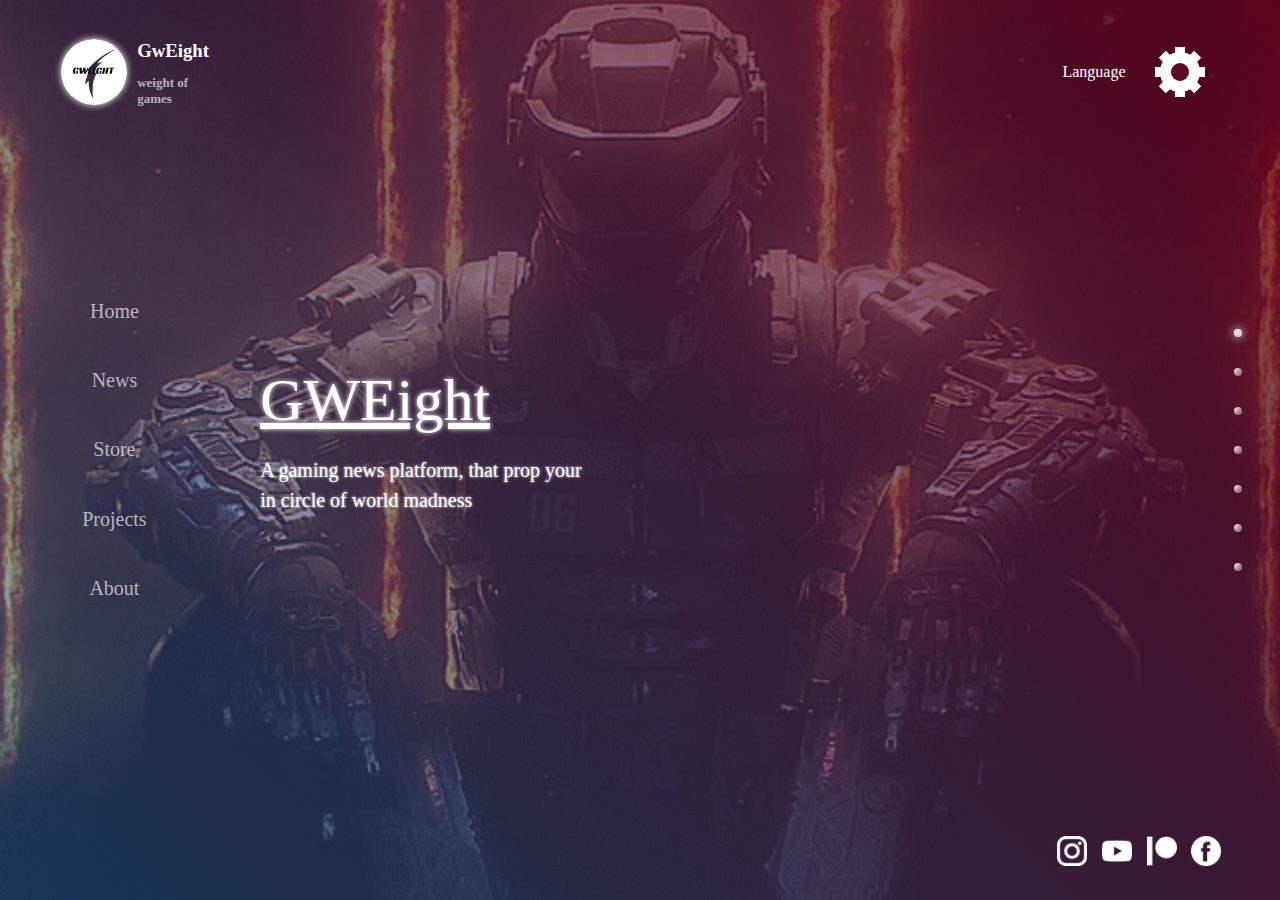
<file: index.html>
<!DOCTYPE html>
<html lang="en">
<head>
	<meta charset="UTF-8"><script data-ad-client="ca-pub-8497899512161049" async src="https://pagead2.googlesyndication.com/pagead/js/adsbygoogle.js"></script>
	<link rel="stylesheet" type="text/css" href="style/main.css">
  <link rel="stylesheet" media="only screen and (color)" type="text/css" href="style/popup.css">
  <link rel="stylesheet" media="only screen and (color)" type="text/css" href="style/newsPcOpener.css">
  <link rel="shortcut icon" href="/assets/logo2.png" type="image/png">
	<title>GWEight</title>
</head>
<body>
	<main id="main">
    <div class="bodyLengUl">
      <ul id="bodyLengUlMain">
        <li class="lengLi">English</li>
        <li class="lengLi">Espanol</li>
        <li class="lengLi">Русский</li>
        <li class="lengLi">Український</li>
      </ul>
    </div>
    <nav>
      <div class="nav-logo">
        <img src="./assets/logo.png" alt="">
        <h3>GwEight<p class="hTp">weight of games</p></h3>
      </div class="lengugeMenu">
      <div class="right-bar">
        <p class="language">Language</p>
        <div class="lengugeMenu">
          <div class="parent">
            <div class="gear" id='gear'>
              <div class="center"></div>
              <div class="tooth" id="tooth"></div>
              <div class="tooth"></div>
              <div class="tooth"></div>
              <div class="tooth"></div>
            </div>  
          </div>          
          <div class="box">
            <div class="btn not-active">
              <span></span>
              <span></span>
              <span></span>
            </div>
          </div>
          <div class="leng-ul">     
            <ul>
              <li>English</li>
              <li>Espanol</li>
              <li>Français</li>
              <li>Русский</li>
              <li>Український</li>
              <li>Deutsch</li>
            </ul>
          </div>
        </div>
      </div>
    </nav>
    <Article>
      <section>
      <section-bar>
        <li>
          <a href="index.html" class="hrefsBar">Home</a>
          <a href="news.html" class="hrefsBar">News</a>
          <a href="store.html" class="hrefsBar">Store</a>
          <a href="projects.html" class="hrefsBar">Projects</a>
          <a href="about.html" class="hrefsBar">About</a>
        </li>
      </section-bar>
      <section-text>
        <p class="gweight-main-blank">
          GWEight
        </p>
        <p class="gweight-post-blank">
          A gaming news platform, that prop your in circle of world madness
        </p>
      </section-text>
      </section>
    </Article>
    <aside>
      <div class="aside-box" id="aside-box">
        <div class="content-view">
          <div class="img">
            <img class="FirstNews" src="assets/logo.png" alt="">
            </div>`;
        </div>
        <div class="radio-bar" id="radio-bar">
        </div>
      </div>
    </aside>
    <footer>
      <ul class="footMenu">
        <a href="https://www.instagram.com/gw.eight/" class="insta socialFooter" target="_blank"></a>
        <a href="https://www.youtube.com/channel/UCpqnFoPnZu3-gDK2ttUUkTw" class="youtube socialFooter" target="_blank"></a>
        <a href="https://www.patreon.com/GWEight" class="patreon socialFooter" target="_blank"></a>
        <a href="https://www.facebook.com/GWEight-423756658478221" class="facebook socialFooter" target="_blank"></a>
      </ul>
    </footer>
  </main>
  <script type="text/javascript" src="js/lengugeMenu.js"></script>
  <script type="text/javascript" src="js/news.js"></script>
</body>
</html>
</file>
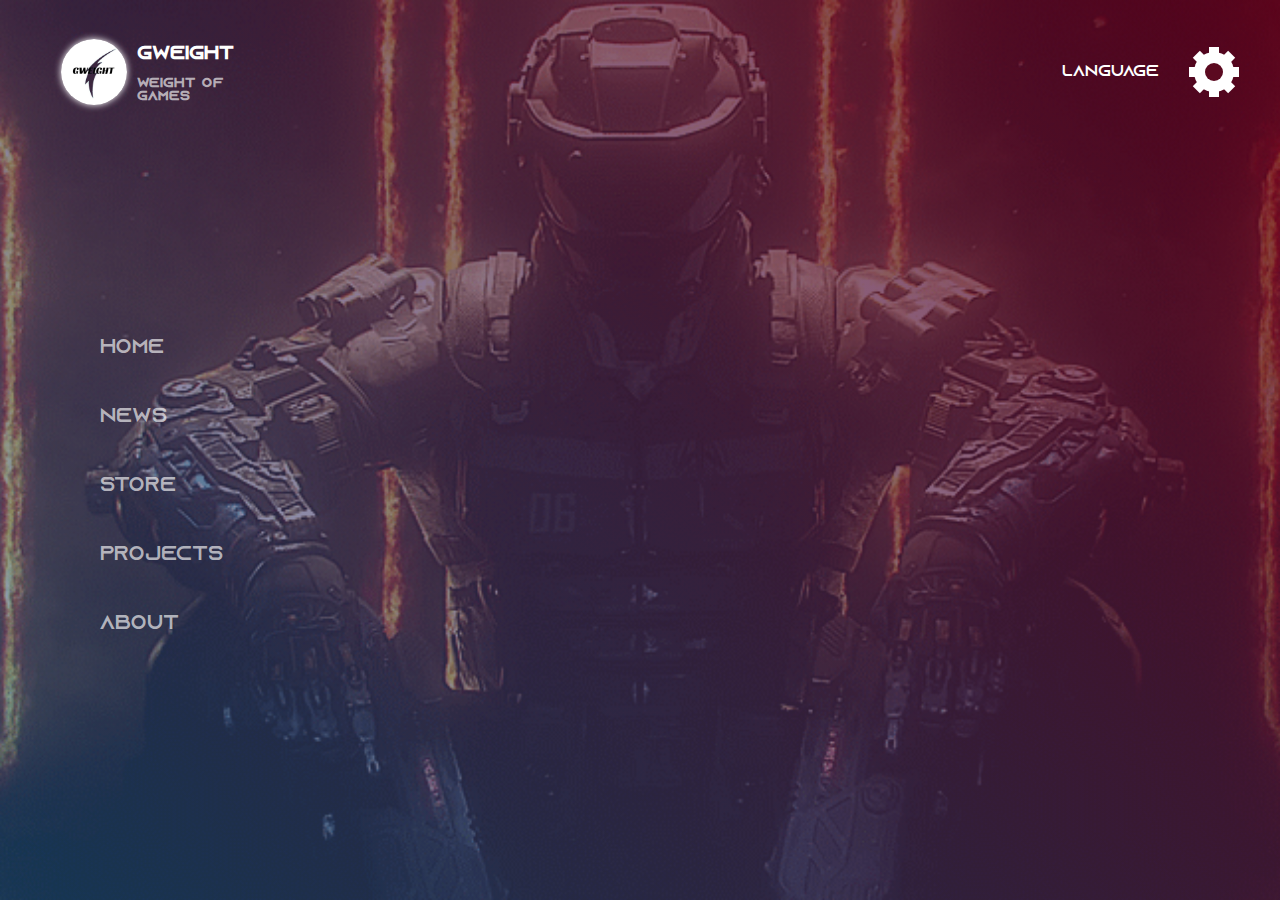
<file: about.html>
<!DOCTYPE html>
<html lang="en">
<head>
	<meta charset="UTF-8">
	<link rel="stylesheet" type="text/css" href="style/main.css">
	<link rel="stylesheet" media="only screen and (color)" type="text/css" href="style/popup.css">
  <link rel="stylesheet" media="only screen and (color)" type="text/css" href="style/newsPcOpener.css">
  <link rel="shortcut icon" href="/assets/logo2.png" type="image/png">
	<title>GWEight</title>
</head>
<body>
    <main id="main" class="mainNews" style="overflow: scroll;">
        <div class="bodyLengUl">
            <ul id="bodyLengUlMain">
              <li class="lengLi">English</li>
              <li class="lengLi">Espanol</li>
              <li class="lengLi">Русский</li>
              <li class="lengLi">Український</li>
            </ul>
          </div>
          <nav>
            <div class="nav-logo">
              <img src="./assets/logo.png" alt="">
              <h3>GwEight<p class="hTp">weight of games</p></h3>
            </div class="lengugeMenu">
            <div class="right-bar">
              <p class="language">Language</p>
              <div class="lengugeMenu">
                <div class="parent">
                  <div class="gear" id='gear'>
                    <div class="center"></div>
                    <div class="tooth" id="tooth"></div>
                    <div class="tooth"></div>
                    <div class="tooth"></div>
                    <div class="tooth"></div>
                  </div>  
                </div>          
                <div class="box">
                  <div class="btn not-active">
                    <span></span>
                    <span></span>
                    <span></span>
                  </div>
                </div>
              </div>
            </div>
          </nav>
          <Article id="article">
            <section>
              <section-bar>
                <li>
                  <a href="index.html" class="hrefsBar">Home</a>
                  <a href="news.html" class="hrefsBar">News</a>
                  <a href="store.html" class="hrefsBar">Store</a>
                  <a href="projects.html" class="hrefsBar">Projects</a>
                  <a href="about.html" class="hrefsBar">About</a>
                </li>
              </section-bar>
              </section>
            </Article>
            <aside id="aside">
              <div id="projectsBoxes" class="News">
              </div>
            </aside>
      </main>
      <script type="text/javascript" src="js/main.js"></script>
      <script type="text/javascript" src="js/lengugeMenu.js"></script>
  </body>
  </html>
</file>
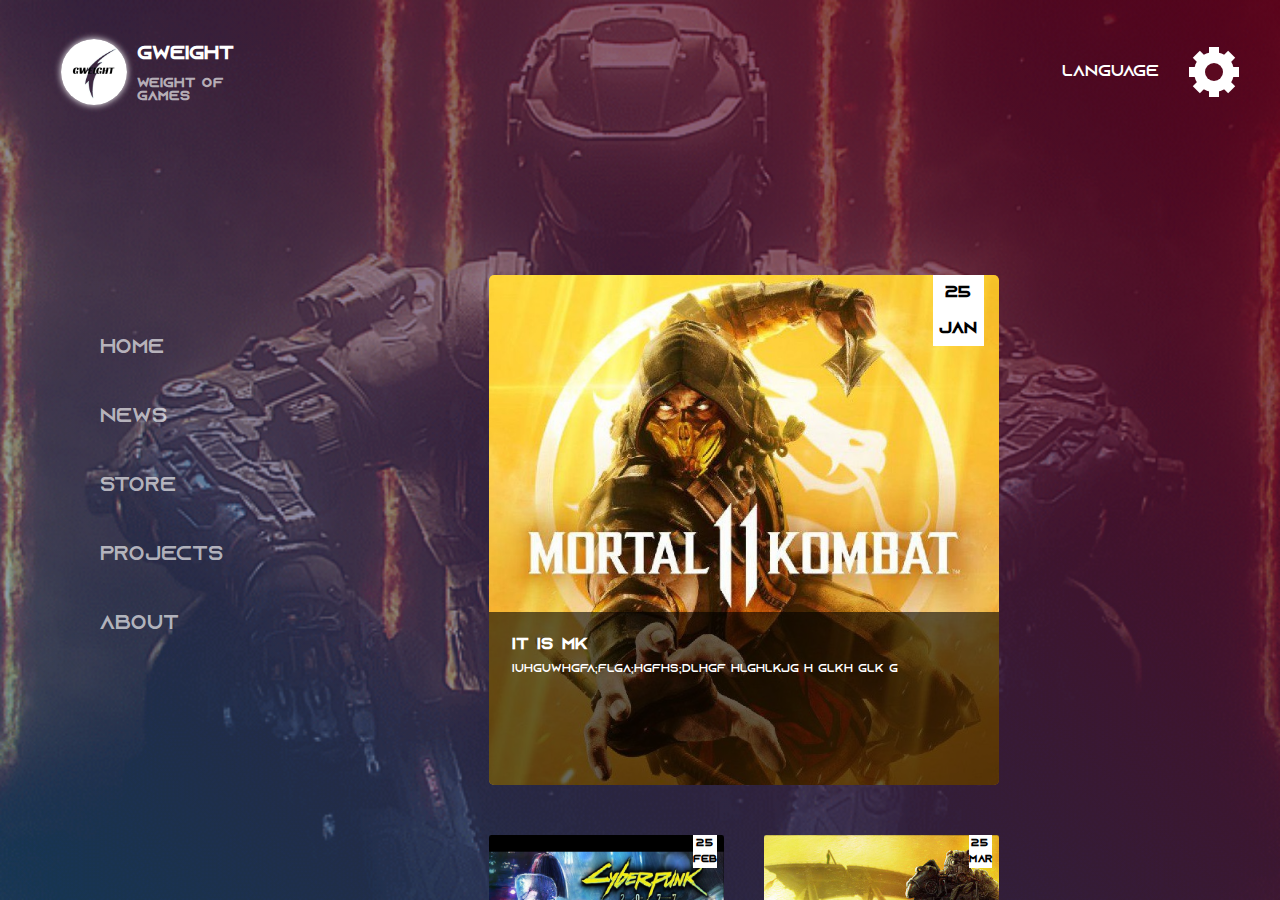
<file: news.html>
<!DOCTYPE html>
<html lang="en">
<head>
	<meta charset="UTF-8">
	<link rel="stylesheet" type="text/css" href="style/main.css">
	<link rel="stylesheet" media="only screen and (color)" type="text/css" href="style/popup.css">
	<link rel="stylesheet" media="only screen and (color)" type="text/css" href="style/newsPcOpener.css">
	<link rel="stylesheet" media="only screen and (color)" type="text/css" href="style/newsMaker.css">
  <link rel="shortcut icon" href="/assets/logo2.png" type="image/png">
	<title>GWEight</title>
</head>
<body>
    <main id="main" class="mainNews" style="overflow: scroll;">
        <div class="bodyLengUl">
            <ul id="bodyLengUlMain">
              <li class="lengLi">English</li>
              <li class="lengLi">Espanol</li>
              <li class="lengLi">Русский</li>
              <li class="lengLi">Український</li>
            </ul>
          </div>
          <nav>
            <div class="nav-logo">
              <img src="./assets/logo.png" alt="">
              <h3>GwEight<p class="hTp">weight of games</p></h3>
            </div class="lengugeMenu">
            <div class="right-bar">
              <p class="language">Language</p>
              <div class="lengugeMenu">
                <div class="parent">
                  <div class="gear" id='gear'>
                    <div class="center"></div>
                    <div class="tooth" id="tooth"></div>
                    <div class="tooth"></div>
                    <div class="tooth"></div>
                    <div class="tooth"></div>
                  </div>  
                </div>          
                <div class="box">
                  <div class="btn not-active">
                    <span></span>
                    <span></span>
                    <span></span>
                  </div>
                </div>
              </div>
            </div>
          </nav>
          <Article id="article">
            <section>
              <section-bar>
                <li>
                  <a href="index.html" class="hrefsBar">Home</a>
                  <a href="news.html" class="hrefsBar">News</a>
                  <a href="store.html" class="hrefsBar">Store</a>
                  <a href="projects.html" class="hrefsBar">Projects</a>
                  <a href="about.html" class="hrefsBar">About</a>
                </li>
              </section-bar>
              </section>
          </Article>
          <aside id="aside">
            <div id="projectsBoxes" class="News">
              
              <div class="bigBlock" id="news-1">
                <div class="blockDate">
                  <p>25</p>
                  <p class="blockDateMonth">Jan</p>
                </div>
                <div class="blockText">
                  <h4>It is MK</h4>
                  <p>iuhguwhgfa;flga;hgfhs;dlhgf hlghlkjg h glkh glk g</p>
                </div>
              </div>
              <div class="mostWhidthBlocksContainer">
                <div class="smallBlocksContainer">
                  <div class="secondSmallBlock" id="news-2">
                    <div class="blockDate blockDateMini">
                      <p>25</p>
                      <p class="blockDateMonth">Feb</p>
                    </div>
                    <div class="blockText">
                      <h4>It is MK</h4>
                      <p>iuhguwhgfa;flga;hgfhs;dlhgf hlghlkjg h glkh glk g</p>
                    </div>
                  </div>
                  <div class="thirdSmallBlock" id="news-3">
                    <div class="blockDate blockDateMini">
                      <p>25</p>
                      <p class="blockDateMonth">Mar</p>
                    </div>
                    <div class="blockText">
                      <h4>It is MK</h4>
                      <p>iuhguwhgfa;flga;hgfhs;dlhgf hlghlkjg h glkh glk g</p>
                    </div>
                  </div>
                </div>
                <div class="fourthMidleBlock" id="news-4">
                  <div class="blockDate">
                    <p>25</p>
                    <p class="blockDateMonth">Apr</p>
                  </div>
                  <div class="blockText fourthMidleBlockblockText">
                    <h4>It is MK</h4>
                    <p>iuhguwhgfa;flga;hgfhs;dlhgf hlghlkjg h glkh glk g</p>
                  </div>
                </div>
              </div>

              <div class="mostWhidthBlocksContainer">
                <div class="smallBlocksContainer">
                  <div class="secondSmallBlock"  id="news-5">
                    <div class="blockDate blockDateMini">
                      <p>25</p>
                      <p class="blockDateMonth">Apr</p>
                    </div>
                    <div class="blockText">
                      <h4>It is MK</h4>
                      <p>iuhguwhgfa;flga;hgfhs;dlhgf hlghlkjg h glkh glk g</p>
                    </div>
                  </div>
                  <div class="thirdSmallBlock"  id="news-6">
                    <div class="blockDate blockDateMini">
                      <p>25</p>
                      <p class="blockDateMonth">May</p>
                    </div>
                    <div class="blockText">
                      <h4>It is MK</h4>
                      <p>iuhguwhgfa;flga;hgfhs;dlhgf hlghlkjg h glkh glk g</p>
                    </div>
                  </div>
                </div>
                <div class="fourthMidleBlock"  id="news-7">
                  <div class="blockDate">
                    <p>25</p>
                    <p class="blockDateMonth">June</p>
                  </div>
                  <div class="blockText fourthMidleBlockblockText">
                    <h4>It is MK</h4>
                    <p>iuhguwhgfa;flga;hgfhs;dlhgf hlghlkjg h glkh glk g</p>
                  </div>
                </div>
              </div>
              <div class="bigBlock"  id="news-8">
                <div class="blockDate">
                  <p>25</p>
                  <p class="blockDateMonth">July</p>
                </div>
                <div class="blockText">
                  <h4>It is MK</h4>
                  <p>iuhguwhgfa;flga;hgfhs;dlhgf hlghlkjg h glkh glk g</p>
                </div>
              </div>
               <div style="height: 3%; width: 100%;"></div>

            </div>
          </aside>
    </main>
    <script type="text/javascript" src="js/main.js"></script>
    <script type="text/javascript" src="js/lengugeMenu.js"></script>
</body>
</html>
</file>
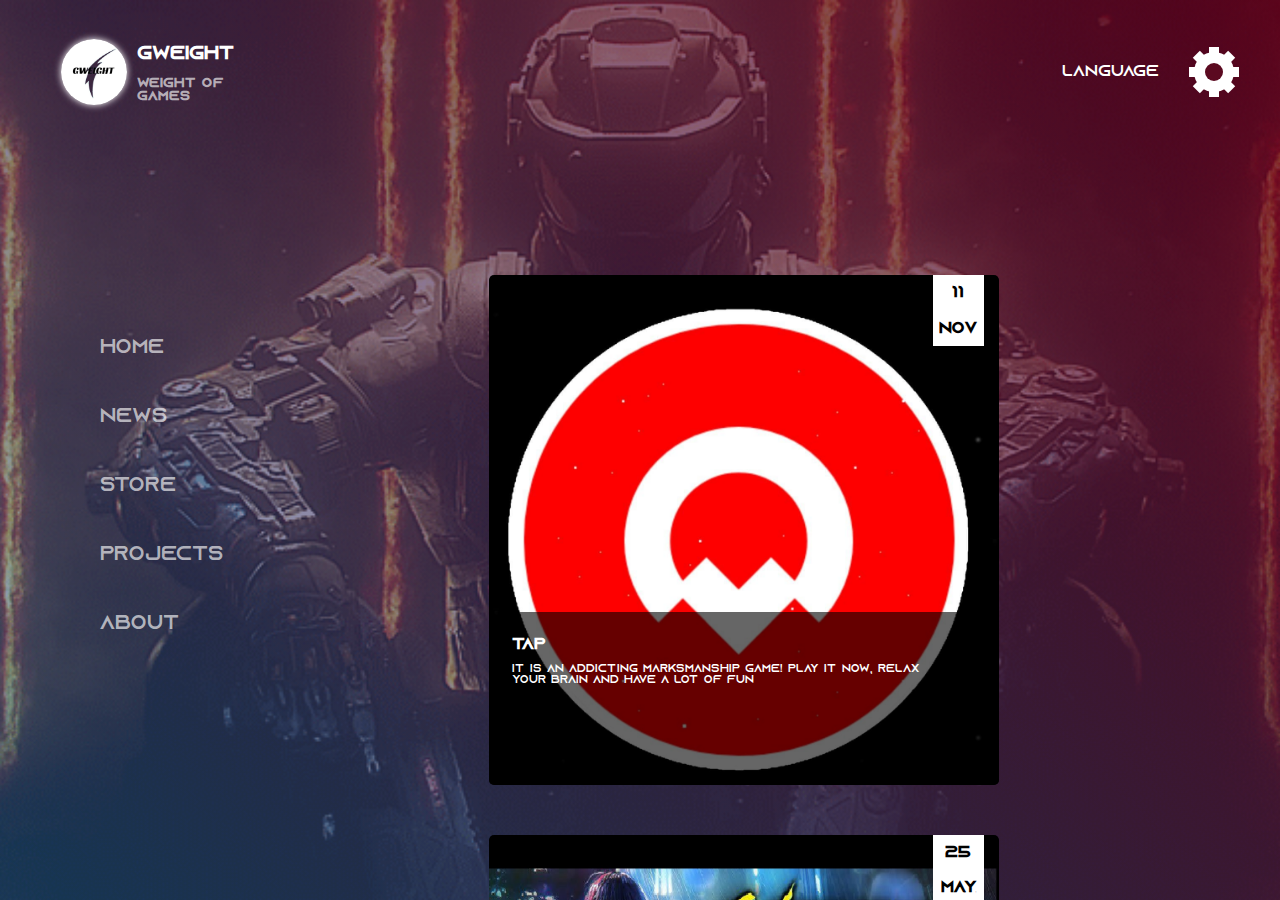
<file: projects.html>
<!DOCTYPE html>
<html lang="en">
<head>
	<meta charset="UTF-8">
	<link rel="stylesheet" type="text/css" href="style/main.css">
	<link rel="stylesheet" media="only screen and (color)" type="text/css" href="style/popup.css">
	<link rel="stylesheet" media="only screen and (color)" type="text/css" href="style/newsPcOpener.css">
  <link rel="shortcut icon" href="/assets/logo2.png" type="image/png">
	<title>GWEight</title>
</head>
<body>
    <main id="main" class="mainNews" style="overflow: scroll;">
        <div class="bodyLengUl">
            <ul id="bodyLengUlMain">
              <li class="lengLi">English</li>
              <li class="lengLi">Espanol</li>
              <li class="lengLi">Русский</li>
              <li class="lengLi">Український</li>
            </ul>
          </div>
          <nav>
            <div class="nav-logo">
              <img src="./assets/logo.png" alt="">
              <h3>GwEight<p class="hTp">weight of games</p></h3>
            </div class="lengugeMenu">
            <div class="right-bar">
              <p class="language">Language</p>
              <div class="lengugeMenu">
                <div class="parent">
                  <div class="gear" id='gear'>
                    <div class="center"></div>
                    <div class="tooth" id="tooth"></div>
                    <div class="tooth"></div>
                    <div class="tooth"></div>
                    <div class="tooth"></div>
                  </div>  
                </div>          
                <div class="box">
                  <div class="btn not-active">
                    <span></span>
                    <span></span>
                    <span></span>
                  </div>
                </div>
              </div>
            </div>
          </nav>
          <Article id="article">
            <section>
              <section-bar>
                <li>
                  <a href="index.html" class="hrefsBar">Home</a>
                  <a href="news.html" class="hrefsBar">News</a>
                  <a href="store.html" class="hrefsBar">Store</a>
                  <a href="projects.html" class="hrefsBar">Projects</a>
                  <a href="about.html" class="hrefsBar">About</a>
                </li>
              </section-bar>
              </section>
            </Article>
            <aside id="aside">
              <div id="projectsBoxes" class="News">
                <div class="bigBlock" id="Tap">
                  <div class="blockDate">
                    <p>11</p>
                    <p class="blockDateMonth">Nov</p>
                  </div>
                  <div class="blockText">
                    <h4>Tap</h4>
                    <p class="blockTextText">It is an addicting marksmanship game! Play it now, relax your brain and have a lot of fun</p>
                  </div>
                </div>
                <div class="bigBlock">
                  <div class="blockDate">
                    <p>25</p>
                    <p class="blockDateMonth">May</p>
                  </div>
                  <div class="blockText">
                    <h4>It is MK</h4>
                    <p>iuhguwhgfa;flga;hgfhs;dlhgf hlghlkjg h glkh glk g</p>
                  </div>
                </div>
              </div>
              <div></div>
            </aside>
      </main>
      <script type="text/javascript" src="js/main.js"></script>
      <script type="text/javascript" src="js/lengugeMenu.js"></script>
  </body>
  </html>
</file>
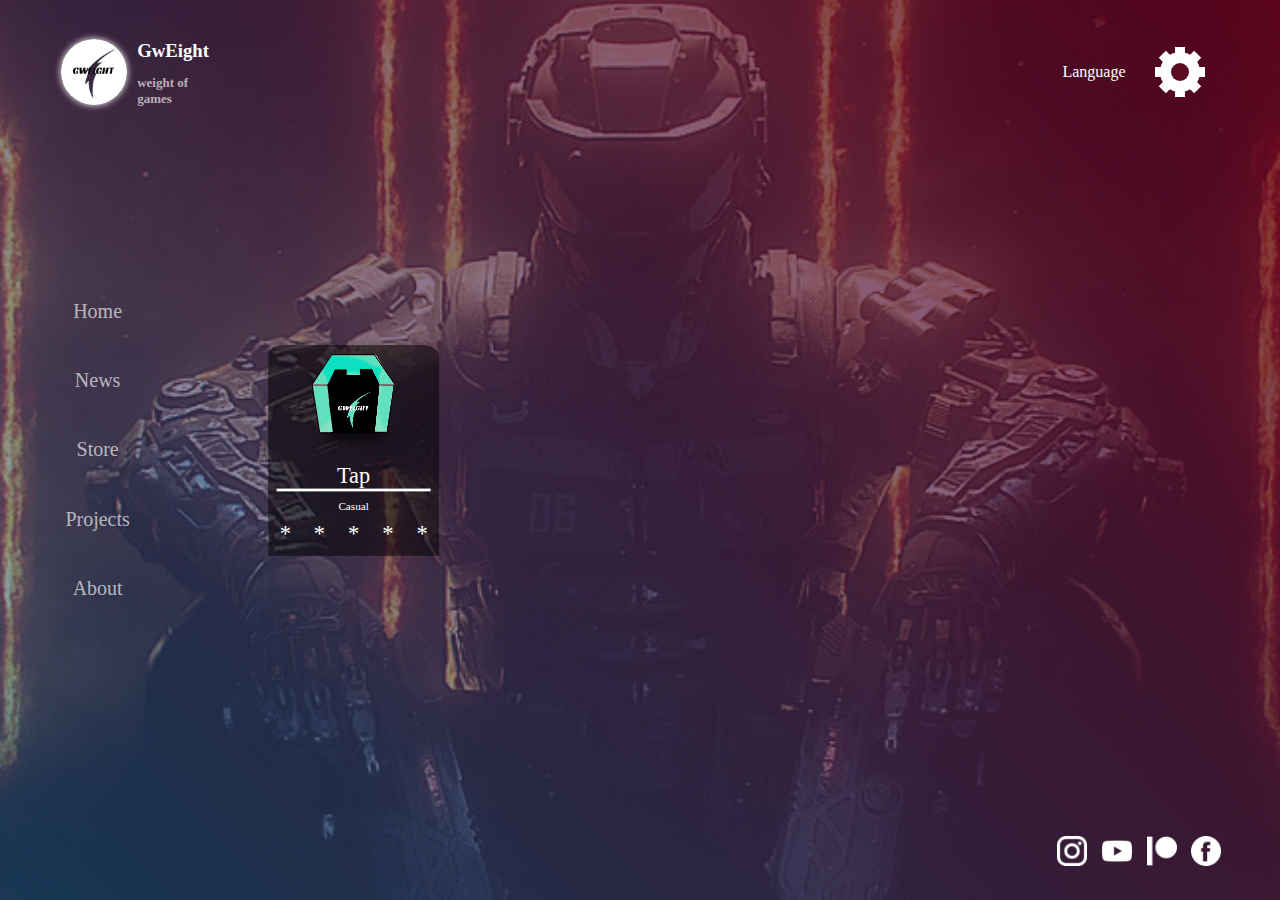
<file: Projects.html>
<!DOCTYPE html>
<html lang="en">
<head>
	<meta charset="UTF-8">
	<link rel="stylesheet" type="text/css" href="style/main.css">
	<title>Document</title>
</head>
<body>
    <main id="main">
        <div class="bodyLengUl">
            <ul id="bodyLengUlMain">
              <li>English</li>
              <li>Espanol</li>
              <li>Français</li>
              <li>Русский</li>
              <li>Український</li>
              <li>Deutsch</li>
            </ul>
          </div>
          <nav>
            <div class="nav-logo">
              <img src="./assets/logo.png" alt="">
              <h3>GwEight<p class="hTp">weight of games</p></h3>
            </div class="lengugeMenu">
            <div class="right-bar">
              <p class="language">Language</p>
              <div class="lengugeMenu">
                <div class="parent">
                  <div class="gear" id='gear'>
                    <div class="center"></div>
                    <div class="tooth" id="tooth"></div>
                    <div class="tooth"></div>
                    <div class="tooth"></div>
                    <div class="tooth"></div>
                  </div>  
                </div>          
                <div class="box">
                  <div class="btn not-active">
                    <span></span>
                    <span></span>
                    <span></span>
                  </div>
                </div>
                <div class="leng-ul">     
                  <ul>
                    <li class="lengLi">English</li>
                    <li class="lengLi">Espanol</li>
                    <li class="lengLi">Français</li>
                    <li class="lengLi">Русский</li>
                    <li class="lengLi">Український</li>
                    <li class="lengLi">Deutsch</li>
                  </ul>
                </div>
              </div>
            </div>
          </nav>
          <Article style="width: 100%;">
            <section style="width: 100%; height: 100%;">
                <section-bar style="width: 18%; height: 64%;">
                  <li>
                    <a href="index.html">Home</a>
                    <a href="news.html">News</a>
                    <a href="">Store</a>
                    <a href="Projects.html">Projects</a>
                    <a href="">About</a>
                  </li>
                </section-bar>
                    <div id="projectsBoxes">
                        <div class="GameAppBox">
                            <div class="GameImgBox">
                                <img src="./assets/Games/Tap.png" alt=""> 
                            </div>
                            <div class="GameTextBox">
                                <p id="appNameText">Tap</p>
                                <div class="GameMoreBox">Casual</div>
                                <div class="GameStarsBox">
                                  <p id="1">*</p>
                                  <p id="2">*</p>
                                  <p id="3">*</p>
                                  <p id="4">*</p>
                                  <p id="5">*</p>
                                </div>
                            </div>
                        </div>
                    </div>
                </section>
          </Article>
          <footer>
            <ul class="footMenu">
              <a href="https://www.instagram.com/gw.eight/" class="insta socialFooter" target="_blank"></a>
              <a href="https://www.youtube.com/channel/UCpqnFoPnZu3-gDK2ttUUkTw" class="youtube socialFooter" target="_blank"></a>
              <a href="https://www.patreon.com/GWEight" class="patreon socialFooter" target="_blank"></a>
              <a href="https://www.facebook.com/GWEight-423756658478221" class="facebook socialFooter" target="_blank"></a>
            </ul>
          </footer>
    </main>
    <script type="text/javascript" src="js/lengugeMenu.js"></script>
</body>
</html>
</file>
<file: style/main.css>
@font-face {
    font-family: "Azonix";
    src: url(../fonts/Azonix.ttf);
  }
  .monospaceFont{
    font-family: "SF Pro Text","Myriad Set Pro","SF Pro Icons","Apple Legacy Chevron","Helvetica Neue","Helvetica","Arial",sans-serif;
  }
  .azonixFont{
    font-family: 'Azonix';
  }
body{
    width: 100%;
    max-height: 100%;
    margin: 0 0;
    background: url('../assets/prs8kY9.gif') no-repeat white fixed center ; 
    -webkit-background-size: cover; 
    background-size: cover;
  }

  main{
    background: linear-gradient(45deg, rgba(34, 101, 163, .5), rgba(103, 0, 31, .8));
  }
  body a{
    text-decoration: none;
  }

  h1, h2 {
    font-weight: normal;
  }
  h3{
    color: white;
  }
  .hTp{
    color: #ffffffa6;
  }
  
  ul {
    list-style-type: none;
    padding: 0;
  }
  
  li {
    display: inline-block;
    margin: 0 10px;
  }
  
  a {
    color: #ffffffa6;
    height: 20%;
    justify-content: space-around;
    display: flex;
    position: relative;
    align-items: center;
  }
  a:hover{
    color:white;
    text-shadow: 0 0 7px rgb(255, 255, 255)
  }
  main{
    display: flex;
    overflow: hidden;
    justify-content: space-around;
    flex-wrap: wrap;
    position: absolute;
    width: 100%;
    height: 100%;
  }
  nav{
    height: 20%;
    width: 100%;
    /* background: rgba(255, 0, 0, 0.39);  rgba(177, 160, 170, 0.39) */
    display: flex;
    flex-direction: column;
    flex-wrap: wrap;
    align-content: space-between;
  }
  .nav-logo{
    width: 16%;
    height: 80%;
    display: flex;
    align-items: center;
    justify-content: space-around;
    padding-left: 30px;
  }
  .nav-logo img{
    max-height: 46%;
    max-width: 46%;
    border-radius: 360px;
    box-shadow: 0 0 7px rgb(255, 255, 255);
    margin-left: 15%; 
  }
  .nav-logo h3{
    margin: 13% 5% 5%;
  }
  .nav-logo h3 p{
   font-size: 13px;
  }
  .right-bar{
    width: 17%;
    height: 80%;
    display: flex;
    align-items: center;
  }
  .language{
    color: white;
  }
  .right-bar p:hover{
    color: tomato;
    cursor: pointer;
  }

  .m1-content,
  .m1-content * {
    font-family: Tahoma, Helvetica, sans-serif;
    outline: none;
    
  }
  
  .m1-content {
    max-width: 960px;
    text-align: center;
    margin: 0;
    background:  #cccccc96 repeat;;
    overflow: hidden;
  }
  
  .m1-content h1 {
    font-size: 1.5em;
  }
  
  .m1-left {
    float: left;
  }
  
  .m1-right {
    float: right;
  }
  
  .m1-big-text {
    font-size: 24px;
    line-height: 28px;
  }
  
  .m1-strike-text {
    text-decoration: line-through;
    color: tomato;
    background: transparent;
    box-shadow: 0 2px 10px 0 rgb(0 0 0 / 0%);
  }
  
  .m1-align-center {
    text-align: center;
  }
  
  .m1-top {
    height: 90px;
    width: 100%;
    margin: 30px 0;
    position: relative;
  }
  
  .m1-top .m1-left {
    width: 40%;
  }
  
  .m1-top .m1-left .m1-image {
    border: #999999 solid 1px;
  }
  
  .m1-top .m1-left .m1-image img {
    width: 100%;
  }
  
  .m1-top .m1-right {
    width: 56%;
  }
  
  .m1-top .m1-right h1 {
    font-weight: normal;
    font-size: 32px;
    line-height: 36px;
    margin: 20px 0;
  }
  
  .m1-top .m1-right .m1-price {
    clear: both;
    background: #cccccc96 repeat;
    position: absolute;
    bottom: 0;
    width: 56%;
  }
  
  .m1-top .m1-right .m1-price .m1-wrap {
    padding: 20px;
    overflow: hidden;
  }
  
  .m1-top .m1-right .m1-price .m1-wrap .m1-right {
    text-align: right;
  }
  .m1-bottom {
    clear: both;
    background: #cccccc96 repeat;
    height: 100%;
  }
  
  .m1-bottom .m1-wrap {
    overflow: hidden;
    padding: 20px;
  }
  
  .m1-bottom .m1-form .m1-row {
    clear: both;
    margin-bottom: 20px;
    float: left;
    width: 100%;
  }
  
  .m1-bottom .m1-form .m1-row:last-of-type {
    margin-bottom: 0;
  }
  
  .m1-bottom .m1-form .m1-row label {
    color: #868686;
    font-size: 14px;
    cursor: pointer;
    float: left;
    margin-bottom: 5px;
  }
  
  .m1-bottom .m1-form .m1-row input[name=name],
  .m1-bottom .m1-form .m1-row input[name=phone],
  .m1-bottom .m1-form .m1-row select[name=country] {
    clear: both;
    float: left;
    width: 97%;
    border-radius: 5px;
    border: 1px solid #dbd9d7;
    padding: 8px;
    box-shadow: -1px -1px 1px rgba(134, 134, 134, .5);
  }
  
  .m1-bottom .m1-form .m1-row select[name=country] {
    max-width: 220px;
  }
  
  .m1-bottom .m1-form .m1-line {
    height: 1px;
    border-top: #999999 solid 1px;
    width: 100%;
    clear: both;
    margin: 0 0 20px 0;
    float: left;
  }
  
  .m1-bottom .m1-form .m1-price .m1-right {
    text-align: right;
  }
  
  .m1-bottom .m1-form .m1-row input[type=submit] {
    max-width: 400px;
    width: 261px;
    height: 49px;
    margin-top: 20px;
    cursor: pointer;
    border: none;
    background: #73A673 repeat;
    color: #FFFFFF;
    font-size: 25px;
    padding: 10px 50px;
  }

  /* Меню языка */

#menu__toggle {
  width: 5px;
  opacity: 0;
}

.menu__btn > span,
.menu__btn > span::before,
.menu__btn > span::after {
  display: block;
  position: absolute;
  width: 32px;
  height: 2.4px;
  background-color: #616161;
}
.menu__btn > span::before {
  content: '';
  top: -8px;
}
.menu__btn > span::after {
  content: '';
  top: 8px;
}
.menu__box{
    right: 20px;
    top: 17px;
    position: relative;
    display: block;
    visibility: hidden;
    width: 300px;
    height: 100%;
    margin: 0;
    padding: 80px 0;
    list-style: none;
    text-align: center;
    background-color: #ECEFF1;
    box-shadow: 1px 0px 6px rgba(0, 0, 0, .2);
}

.menu__item {
  display: block;
  padding: 12px 24px;
  color: #ffffffa6;
  font-family: 'Roboto', sans-serif;
  font-size: 20px;
  font-weight: 600;
  text-decoration: none;
}
.menu__item:hover {
  background-color: #CFD8DC;
}
 /*Article*/

  article{
    height: 60%;
    width: 55%;
    /* background: #428d4260; */
    display: flex;
    justify-content: space-around;
    align-items: center;
  }
  #article{
    align-items: unset;
    width: 10%;
  }
  section{
    width: 90%;
    height: 80%;
    display: flex;
    align-items: center;
    justify-content: center;
  }
  section li{
    height: 100%;
    display: flex;
    flex-direction: column;
    justify-content: space-around;
    font-size: 20px;
  }
  section-bar{
    height: 80%;
    width: 25%;
  }
  section-text{
    width: 54%;
    margin: auto;
    color: white;
  }
  .gweight-main-blank{
    font-size: 60px;
    text-decoration: underline;
    margin: 0;
    text-shadow: 0 0 5px rgb(255, 255, 255);
  }
  .gweight-post-blank{
    font-size: 20px;
    width: 100%;
    line-height: 1.5;
    text-shadow: 0 0 3px rgb(255, 255, 255);
  }

/*Aside*/

  aside{
    height: 60%;
    width: 45%;
    /* background: rgba(67, 34, 187, 0.5); */
    display: flex;
    justify-content: space-around;
    align-items: center;
  }
  main::-webkit-scrollbar {
    display: none;
  }
  #aside{
    height: 5%;
    justify-content: center;
  }
  .aside-box{
    width: 90%;
    height: 80%;
    display: flex;
    overflow: hidden;
    font-family: sans-serif;
    align-items: center;
  }
  .content-view{
    width: 95%;
    height: 90%;
    display: flex;
    align-items: center;
    margin: auto;
  }
  aside img{
    max-height: 210px;
    margin-left: 5px;
    max-width: 210px;
    border-radius: 360px;
    overflow:hidden;
    box-shadow: 0 0 7px rgb(255, 255, 255);
  }
  #FirstNews{
    display: flex;
    align-items: center;
    width: 100%;
    margin: 2%;
    color: white;
    font-size: 20px;
    overflow:hidden;
    /*padding: 5%;
    height: 40%;
    padding-left: 8%;
    box-shadow: 0 0 7px rgba(255, 255, 255, 0.349);
    background: #efefef21 ; /*#422f4754*/
    border-radius: 6%;
  }
  #FirstNews p{
    height: 50%;
    margin: 0 15px;
    overflow: hidden;   
     box-shadow: 0 0 7px rgba(255, 255, 255, 0.349);
    background: #efefef21 ; /*#422f4754*/
    display: flex;
    justify-content: center;
    align-items: center;
  }
  #FirstNews{
    position: relative;
    transition: 0.7s;
    top: 100%;
  }
  .radio-bar{
    width: 5%;
    height: 63%;
    display: flex;
    flex-direction: column;
    justify-content: space-around;
  }
  .radio-bar div input{
    display: none;
  }
  .radio-style{
    display: block;
    width: 8px;
    height: 8px;
    border-radius: 50%;
    margin: 0 auto; 
    background:radial-gradient(farthest-side ellipse at top left, white, #ebdddd7e);
  }
  .radio-style::before{
    content: "";
    width: 8px;
    height: 8px;
    border-radius: 360px;
    position: absolute;
    box-shadow: 0 0 10px rgb(255, 255, 255);
    background: radial-gradient(farthest-side ellipse at top left, rgb(255, 255, 255), rgb(224, 196, 196));
    opacity: 0;
    transition: .5s;
    cursor: pointer;
  }
  .radio-bar div input:checked + .radio-style::before{
    opacity: 1;
  }
  



  footer{
    height: 20%;
    width: 100%;
     /* background: rgba(255, 217, 0, 0.459); */
  }
  
  /* Меню Anim */
  #menu__toggle:checked ~ .menu__btn > span {
  transform: rotate(45deg);
}
#menu__toggle:checked ~ .menu__btn > span::before {
  top: 0;
  transform: rotate(0);
}
#menu__toggle:checked ~ .menu__btn > span::after {
  top: 0;
  transform: rotate(90deg);
}
#menu__toggle:checked ~ .menu__box {
  visibility: visible;
  left: 0;
}


/* 
Язык
*/
.lengugeMenu {
    display: flex;
    position: relative;
    width: 50%;
    flex-direction: column;
    align-items: center;
}
.leng-ul{
    display: none;
    position: absolute;
    flex-direction: column;
    justify-content: space-around;
    height: 200px;
    width: 100%;
    top: 100%;
    text-align: center;
    margin: 0;
    padding: 0;
    border-radius: 0 0 4px 4px;
    /*background: #3faf82;*/
    box-shadow: 2px 4px 14px 0px rgba(0,0,0,0.3);
}
.lengugeMenu ul{
    display: flex;
    flex-direction: column;
    justify-content: space-around;
    height: 200px;
    width: 100%;
    text-align: center;
    margin: 0;
    padding: 0;
}
.lengugeMenu ul li{
    margin: 0;
    padding: 0;
    font-size: 16px;
    height: 15%;
    display: flex;
    justify-content: space-around;
  animation: ease .7s LgMenu alternate;
    align-items: center;
}
.lengugeMenu ul li:hover{
  cursor: pointer;
  width: 100%;
  color: white;
  font-size: 18px;
}
  .box {
    border-radius: 2px;
   /* background: #3faf82;
    box-shadow: 1px 2px 10px 0px rgba(0,0,0,0.3);
    width: 46.5%; */
    height: 45px;
    cursor: pointer;
    display: none;
    justify-content: center;
  }

.btn {
    position: relative;
    left: 2px;
    bottom: 1.5px;
    width: 45px;
    height: 45px;
    cursor: pointer;
    z-index: 1;
}

span {
  display: block;
  width: 100%;
  box-shadow: 0 2px 10px 0 rgba(0,0,0,0.3);
  border-radius: 3px;
  height: 6px;
  background: black;
  transition: all .3s;
  position: relative;
}
.btn:hover span{
  background: red;
}
span + span {
  margin-top: 14px;
}

.active span:nth-child(1) {
  animation: ease .7s top forwards;
}

.not-active span:nth-child(1) {
  animation: ease .7s top-2 forwards;
}

.active span:nth-child(2) {
  animation: ease .7s scaled forwards;
}

.not-active span:nth-child(2) {
  animation: ease .7s scaled-2 forwards;
}

.active span:nth-child(3) {
  animation: ease .7s bottom forwards;
}

.not-active span:nth-child(3) {
  animation: ease .7s bottom-2 forwards;
}
/*Gear*/

.parent{
  display: flex;
  height: 75px;
}

.gear{
  position: relative;
  width: 40px;
  height: 40px;
  margin: auto;
  background:  white;
  border-radius: 50%;
}
#gear.active{
  animation-name: spin;
  animation-duration: 4s;
  animation-iteration-count: infinite;
  animation-timing-function: linear;
background:tomato;
  box-shadow: 2px 8px 40px 0 rgba(0,0,0,0.3);
  cursor: pointer;
}
.gear .center{
  position: absolute;
  top: 11px;
  left: 11px;
  z-index: 10;
  width: 18px;
  height: 18px;
  background:#5b0a20;
  border-radius: 50%;
}

.tooth{
  position: absolute;
  top: -5px;
  left: 15px;
  z-index: 1;
  width: 10px;
  height: 50px;
  background: white;
}
#gear.active .tooth{
background: tomato;
}
.tooth:nth-child(2){
  transform: rotate(45deg);
}

.tooth:nth-child(3){
  transform: rotate(90deg);
}

.tooth:nth-child(4){
  transform: rotate(135deg);
}


#projectsBoxes{
  width: 90%;
  height: 77.5%;
  align-items: center;
  display: flex;
  position: relative;
  left: 0;
  transition: 0.7s;
}

/*MainLendg*/
.bodyLengUl{
    transition: 0.7s;
    display: flex;
    align-self: center;
    position: absolute;
    height: 0%;
    width: 0%;
    right: 0;
    background: #000000ee;
    top: 20%;
    z-index: 2;
}
.bodyLengUl ul{ 
  margin: 0;
  position: absolute;
  width: 100%;
  height: 100%;
  justify-content: space-around;
  align-items: center;
  color: rgba(255, 255, 255, 0.849);
  flex-wrap: wrap;
  display: none;
}
.bodyLengUl ul li{
  transition: 0.4s ease-in-out;
  height: 100%;
  display: flex;
  flex-direction: column;
  justify-content: center;
  text-align: center;
}
.bodyLengUl ul li:hover{
  cursor: pointer;
  font-size: 140%;
  color: white;
  text-shadow: 0 0 5px rgb(255, 255, 255);
}

/*Social*/
.footMenu{
  position: fixed;
  right: 0;
  display: flex;
  justify-content: space-around;
  align-items: flex-end;
  bottom: 2%;
  width: 14%;
  height: 5%;
  margin-right: 4%;
}
.socialFooter{
  min-height: 30px;
  min-width: 30px;
  background-size: cover;
  filter: brightness(0) invert(1);
  transition: 0.3s;
}
.insta{
  background-image: url(../assets/ico/instagram.png);    
}
.facebook{
  background-image: url(../assets/ico/facebook.png);
}
.youtube{
  background-image: url(../assets/ico/youtube.png);
}
.patreon{
  background-image: url(../assets/ico/patreon.png);
}
.socialFooter:hover{
  min-height: 40px;
  min-width: 40px;
  filter: None;
  box-shadow: none;
  border-radius: none;
}
/*Anim*/
@keyframes LgMenu{
  0%{
    height: 0px;
    font-size: 0px;
  }
  10%{
    height: 20px;}
  20%{
    height: 40px;}
  30%{
    height: 60px;}
  40%{
    height: 80px;}
  50%{
    height: 100px;}
  60%{
    height: 120px;}
  70%{
    height: 140px;}
  80%{
    font-size: 0px;
    height: 160px;}
  90%{
    height: 180px;}
  100%{
    font-size: 16px;
    height: 220px;}

}
@keyframes top {
  0% {
    top: 0px;
    transform: rotate(0);
  }
  50% {
    top: 8px;
    transform: rotate(0);
  }
  100% {
    top: 22px;
    transform: rotate(45deg);
  }
}

@keyframes top-2 {
0% {
    top: 22px;
    transform: rotate(45deg);
}
50% {
    top: 15px;
    transform: rotate(0deg);
}
100% {
    top: 8px;
    transform: rotate(0deg);
  }
}

@keyframes bottom {
  0% {
    bottom: 0px;
    transform: rotate(0);
  }
  50% {
    bottom: 8px;
    transform: rotate(0);
  }
  100% {
    bottom: 18px;
    transform: rotate(135deg);
  }
}

@keyframes bottom-2 {
0% {
    bottom: 18px;
    transform: rotate(135deg);
}

50% {
    bottom: 13px;
    transform: rotate(0);
}
100% {
    bottom: 8px;
    transform: rotate(0);
}
}

@keyframes scaled {
  50% {
    transform: scale(0);
  }
  100% {
    transform: scale(0);
  }
}

@keyframes scaled-2 {
  0% {
    transform: scale(0);
  }
  50% {
    transform: scale(0);
  }
  100% {
    transform: scale(1);
  }
}


@keyframes spin {
  from {transform: rotate(0deg); }
  to {transform: rotate(360deg);}
}











/*GameBoxes*/
.GameAppBox{
  width: 45%;
  color: white;
    flex-wrap: wrap;
    align-items: stretch;
    transform: scale(0.7);
}
.GameImgBox{
  width: 50%;
  background: #00000082;
  display: flex;
  flex-direction: column;
  justify-content: center;
  align-items: center;
  border-radius: 10% 10% 0% 0%;
}
.GameImgBox img{
  width: 50%;
  padding-top: 5%;
}
.GameImgBox p{
    text-align: center;
}
.GameTextBox{
  background: #00000082;
  display: flex;
  flex-direction: column;
  width: 50%;
  text-align: center;
  justify-content: center;
  border-radius: 0% 0% 1% 1%;
}
.GameStarsBox{
  font-family: cursive;
  font-size: 150%;
  width: 100%;
  height: 100%;
  display: flex;
  justify-content: space-around;
}
.GameTextBox p{
  height: 15%;
  margin: 5%;
  font-size: xx-large;
}
#appNameText{
  border-bottom: 4px solid white;
}


/*News Blocks*/

.News{
  display: flex;
  justify-content: space-around;
  flex-wrap: wrap;
}
.bigBlock, .mostWhidthBlocksContainer{
  width: 510px;
  height: 510px;
}
.bigBlock{
  background: url(../assets/news/5.jpg) white center;
  margin-bottom: 5%;
  background-size: cover;
}
.blockDate{
  transition: 0.3s;
  position: relative;
  left: 87%;
  font-weight: bold;
  background: white;
  width: 10%;
  height: 14%;
  text-align: center;
  display: flex;
  flex-direction: column;
  justify-content: space-around;
}
.blockDate p {
  margin: 0;
}
.blockDateMini{
  font-size: 10px;
}
.blockText{
  position: relative;
  top: 52%;
  color: white;
  background: #00000099;
  height: 33%;
  width: 100%;
  left: -3px;
  padding: 0 5%;
  padding-top: 5%;
  overflow: hidden;
}
.blockText h4{
  margin: 0;
}
.blockText p{
  font-size: 11px;
  width: 80%;
}
.mostWhidthBlocksContainer{
  margin-bottom: 5%;
  display: flex;
  flex-direction: column;
  justify-content: space-between;
  flex-wrap: wrap-reverse;
}
.smallBlocksContainer{
  width: 100%;
    height: 50%;
    display: flex;
    justify-content: space-between;
}
.secondSmallBlock{
  margin-bottom: 5%;
  width: 46%;
    height: 94%;
}
.thirdSmallBlock{
  margin-bottom: 5%;
  width: 46%;
    height: 94%;
}
.fourthMidleBlock{
  width: 100%;
    height: 50%;
}
.fourthMidleBlockblockText{
  height: 25%;
}

#Tap{
  background: url(../assets/Games/Tap1.jpg) white center;
  background-size: cover;
  overflow: hidden;
}

.bigBlock, .secondSmallBlock, .thirdSmallBlock, .fourthMidleBlock{
  transition: 0.4s;
  overflow: hidden;
  z-index: 1;
  border-radius: 1%;
}

.bigBlock:hover, .secondSmallBlock:hover, .thirdSmallBlock:hover, .fourthMidleBlock:hover{
  transform: scale(1.2);
  z-index: 2;
  cursor: pointer;
}

.heightPoster{
  min-height: 500px;
}

.motherDivGenerator{
  display: flex; 
  justify-content: space-around;
}

.someTextwidthClas{
  width: 40%;
}
.bigBlock:hover .blockDate, .secondSmallBlock:hover .blockDate, .thirdSmallBlock:hover .blockDate, .fourthMidleBlock:hover .blockDate{
  height: 0;
  color: rgba(0, 0, 0, 0);
}
.bigBlock:hover .blockText, .secondSmallBlock:hover .blockText, .thirdSmallBlock:hover .blockText, .fourthMidleBlock:hover .blockText{
  animation: ease-in-out blockTextAnim 0.3s forwards;
}
#tapText{
  display: flex;
  flex-direction: column;
}
#tapText img{
  border-radius: 0;
  max-width: 300px;
  max-height: 150px;
  align-self: center;
}
#tapText p{
  max-width: 80%;
}
.redUrl{
  color: tomato;
}
@keyframes blockTextAnim{
  0%{
    top: 60%;
  }
  100%{
    height: 102%;
    top: -1%;
  }
}


@media (max-width: 1500px){ 
  #projectsBoxes {
    width: 100%;
  }
}

@media only screen and (max-width: 768px) {
  .m1-top .m1-right h1 {
    font-size: 24px;
    margin: 10px 0;
  }
  .m1-big-text {
    font-size: 18px;
    line-height: 20px;
  }
  .m1-top .m1-right .m1-price .m1-wrap {
    padding: 10px;
  }
}

@media only screen and (max-width: 479px) {
  .m1-top>.m1-left,
  .m1-top>.m1-right {
    width: 100%;
    float: left
  }
  .m1-top .m1-right .m1-price {
    position: static;
    width: 100%;
  }
  .m1-bottom .m1-form .m1-row input[type=submit] {
    padding: 10px 30px;
  }
}
</file>
<file: style/popup.css>
*{
  font-size: 30px;
}
.mainNews{
  height: 110%;
  justify-content: unset;
  flex-wrap: unset;
  flex-direction: column;
  position: absolute;
  width: 100%;
}
.right-bar{
  width: 32%;
}
.nav-logo{
  padding-left: 50px;
}
article {
  height: 35%;
  width: 100%;
}
#article{
  height: 10%;
}

section-bar li{
  position: absolute;
    display: flex;
    flex-direction: row;
    height: 10%;
    align-items: center;
    width: 94%;
    top: 20%;
    left: 2%;
    transition: 1s;

}
section-bar li a{
  font-size: 30px;
}
section-text{
  text-align: center;
  position: relative;
  right: 9%;
  width: 100%;
  top: 5%;
}
aside{
  width: 100%;
  height: 42%;
  justify-content: space-around;
}
.aside-box{
  display: block;
}
.radio-bar {
  width: 65%;
  position: relative;
  left: 20%;
  height: 5%;
  flex-direction: row;
}
.radio-style{
  transform: scale(2.3);
}
#FirstNews{
  display: flex;
  justify-content: center;
}
.footMenu{
  width: 5%;
  flex-direction: column;
  bottom: 120px;
  left: 0;
}
.footMenu a{
  transform: scale(1.3);
  margin: 20px 0;
}
#projectsBoxes{
  margin-right: 0%;
  width: 96%;
}
.bigBlock, .secondSmallBlock, .thirdSmallBlock, .fourthMidleBlock{
  border-radius: 10%;
}
.blockText , .blockText h4, .blockText p, .blockDate p{
  font-size: 11px;
}
.blockText p{
  width: 100%;
  font-size: 10px;
}
.blockDateMini p{
  font-size: 9px;
}


.bigBlock, .mostWhidthBlocksContainer{
  width: 450px;
  height: 450px;
}



@media (max-height: 560px){ 

  #main{
    height: 200%;
  }
  section-text{
    top: 23%;
  }
  article{
    height: 30%;
  }
  #article{
    height: 10%;
  }
  .aside-box{
    height: 95%;
  }
  .footMenu {
    position: absolute;
    bottom: 100px;
  }
  .footMenu a{
    transform: scale(0.9);
    margin: 10px 0;
  }
  
  .bodyLengUl{
    top: 10%;
  }
 }
</file>
<file: style/newsPcOpener.css>
article {
    height: 35%;
    width: 100%;
  }
  #article{
    height: 10%;
  }
  
  section-bar li{
    position: absolute;
      display: flex;
      flex-direction: row;
      height: 10%;
      align-items: center;
      width: 94%;
      top: 20%;
      left: 2%;
      transition: 1s;
  
  }
  section-bar li a{
    font-size: 30px;
  }
  section-text{
    text-align: center;
    position: relative;
    right: 9%;
    width: 100%;
    top: 5%;
  }
</file>
<file: style/newsMaker.css>
#news-1{
    background: url(../assets/news/2.jpg) white center;
    background-size: cover;
}
#news-2{
    background: url(../assets/news/5.jpg) white center;
    background-size: cover;
}
#news-3{
    background: url(../assets/news/6.jpg) white center;
    background-size: cover;
}
#news-4{
    background: url(../assets/news/3.jpg) white center;
    background-size: cover;
}
#news-5{
    background: url(../assets/news/2.jpg) white center;
    background-size: cover;
}
#news-6{
    background: url(../assets/news/1.jpg) white center;
    background-size: cover;
}
#news-7{
    background: url(../assets/news/7.jpg) white center;
    background-size: cover;
}
#news-8{
    background: url(../assets/news/4.jpg) white center;
    background-size: cover;
}
</file>
